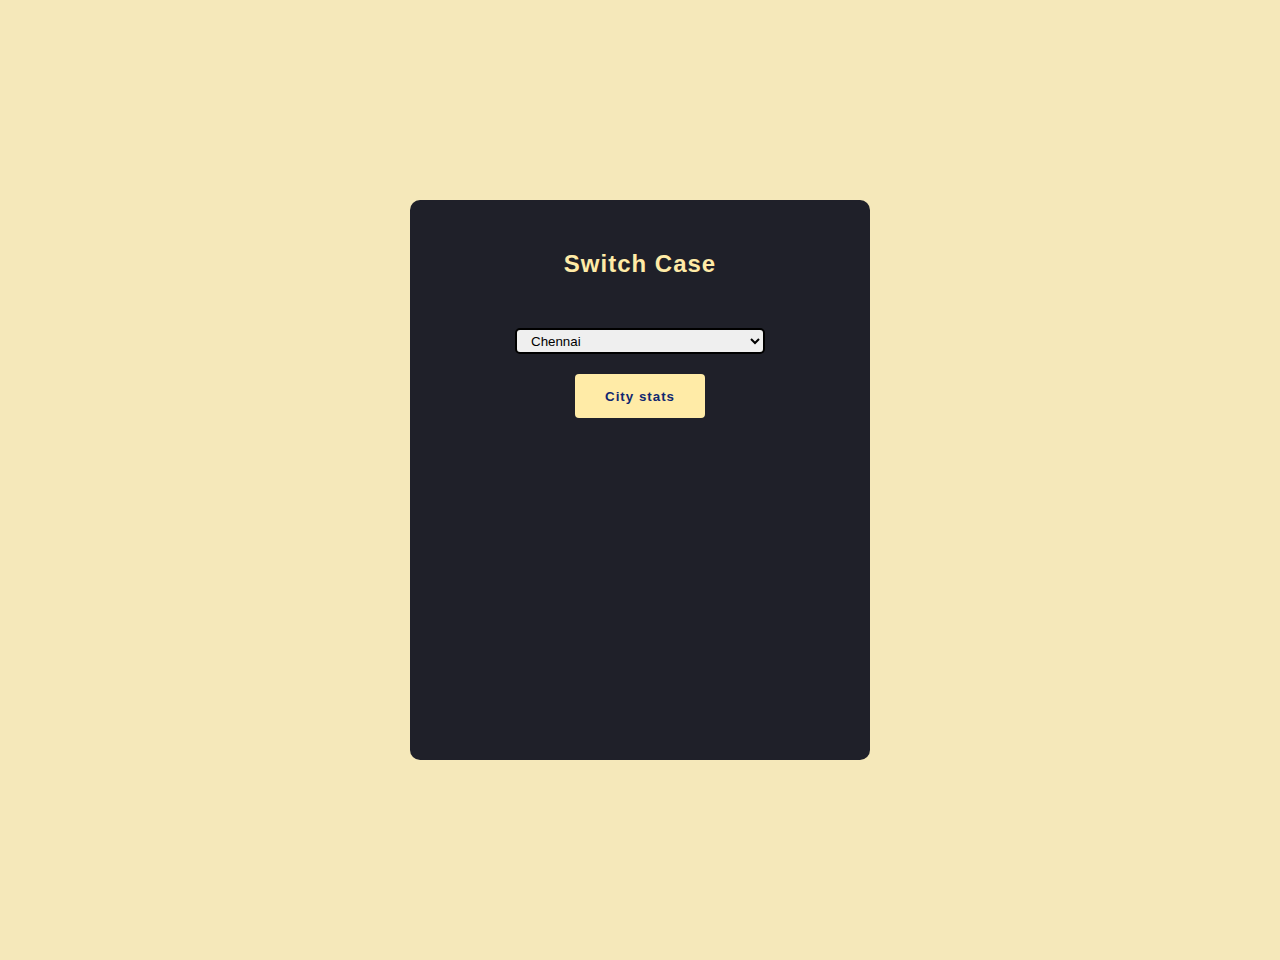
<file: IF Conditions JS/Switch Case/index.html>
<!DOCTYPE html>
<html lang="en">
<head>
    <meta charset="UTF-8">
    <meta name="viewport" content="width=device-width, initial-scale=1.0">
    <title>Switch Case</title>
    <link rel="stylesheet" href="style.css">
</head>
<body>
    <div id="wrapper">
        <h2>Switch Case</h2>
        <div class="inputdiv">
            <select id="input">
                <option value="Chennai">Chennai</option>
                <option value="Bengaluru">Bengaluru</option>
                <option value="Delhi">Delhi</option>
                <option value="Mumbai">Mumbai</option>
            </select>
        </div>   
        <div>
            <button type="submit">City stats</button>
        </div>
    </div>
    <script src="switch.js"></script>
</body>
</html>
</file>
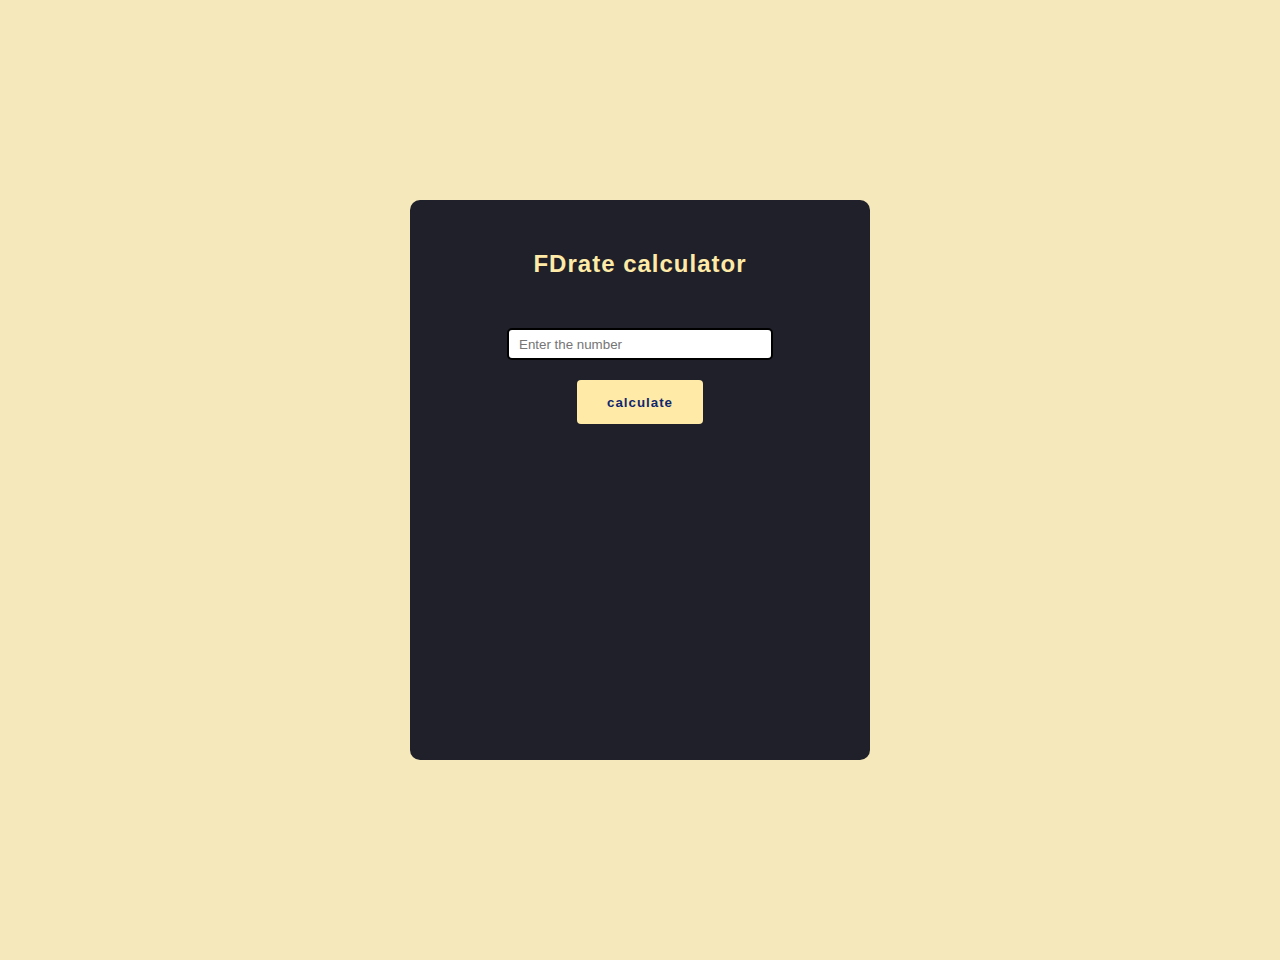
<file: javascript.html>
<!DOCTYPE html>
<html lang="en">
<head>
    <meta charset="UTF-8">
    <meta http-equiv="X-UA-Compatible" content="IE=edge">
    <meta name="viewport" content="width=device-width, initial-scale=1.0">
    <link rel="stylesheet" href="Style.css">
    <title>FDrate calculator</title>
</head>
<body>
    <div id="wrapper">
        <h2>FDrate calculator</h2>
        <div class="inputdiv">
            <input type="text" id="input" placeholder="Enter the number">
        </div>   
        <div>
            <button type="submit" onclick="fdRate()">calculate</button>
        </div>
        <div id="result">
        </div>
    </div>
    <script src="If_conditions.js"></script>
</body>
</html>
</file>
<file: IF Conditions JS/Switch Case/style.css>
html,body{
    margin: 0;
    font-family: 'Poppins', sans-serif;
    background-color:#f5e8ba;
 }
 
 #wrapper div,#wrapper h2{
     display:flex;
     justify-content: center;  
 }

 select{
    border-radius: 5px;
    border: 2px Solid black;
    margin-top: 30px;
    height: 2.5em;
    width: 250px;
    padding-left: 10px;
 }
 
 h2{
     color:#ffeba7;
     letter-spacing: 1px;
 }
 #input{
     border-radius: 5px;
     border: 2px solid black ;
     margin-top:30px;
     height:2em;
     width:250px;
     padding-left:10px;
 }
 
 #input:active{
     border:none;
 }
 #wrapper{
     height:500px;
     width:400px;
     margin:200px auto;
     background-color:#1f2029;
     border-radius:10px;
     padding:30px;
 }
 
 button{
     margin-top:20px;
     background-color:#ffeba7;
     border-radius: 4px;
     height: 44px;
     font-weight: 600;
     padding: 0 30px;
     letter-spacing: 1px;
     border: none;
     color: #102770;
 }
 
 button:hover{
     cursor:pointer;
 }
 #result{
     color:white;
     margin-top:20px;
     font-size:32px;
 }
</file>
<file: Style.css>
html,body{
   margin: 0;
   font-family: 'Poppins', sans-serif;
   background-color:#f5e8ba;
}

#wrapper div,#wrapper h2{
    display:flex;
    justify-content: center;
    
}

h2{
    color:#ffeba7;
    letter-spacing: 1px;
}
#input{
    border-radius: 5px;
    border: 2px solid black ;
    margin-top:30px;
    height:2em;
    width:250px;
    padding-left:10px;
}

#input:active{
    border:none;
}
#wrapper{
    height:500px;
    width:400px;
    margin:200px auto;
    background-color:#1f2029;
    border-radius:10px;
    padding:30px;
}

button{
    margin-top:20px;
    background-color:#ffeba7;
    border-radius: 4px;
    height: 44px;
    font-weight: 600;
    padding: 0 30px;
    letter-spacing: 1px;
    border: none;
    color: #102770;
}

button:hover{
    cursor:pointer;
}
#result{
    color:white;
    margin-top:20px;
    font-size:32px;
}
</file>
